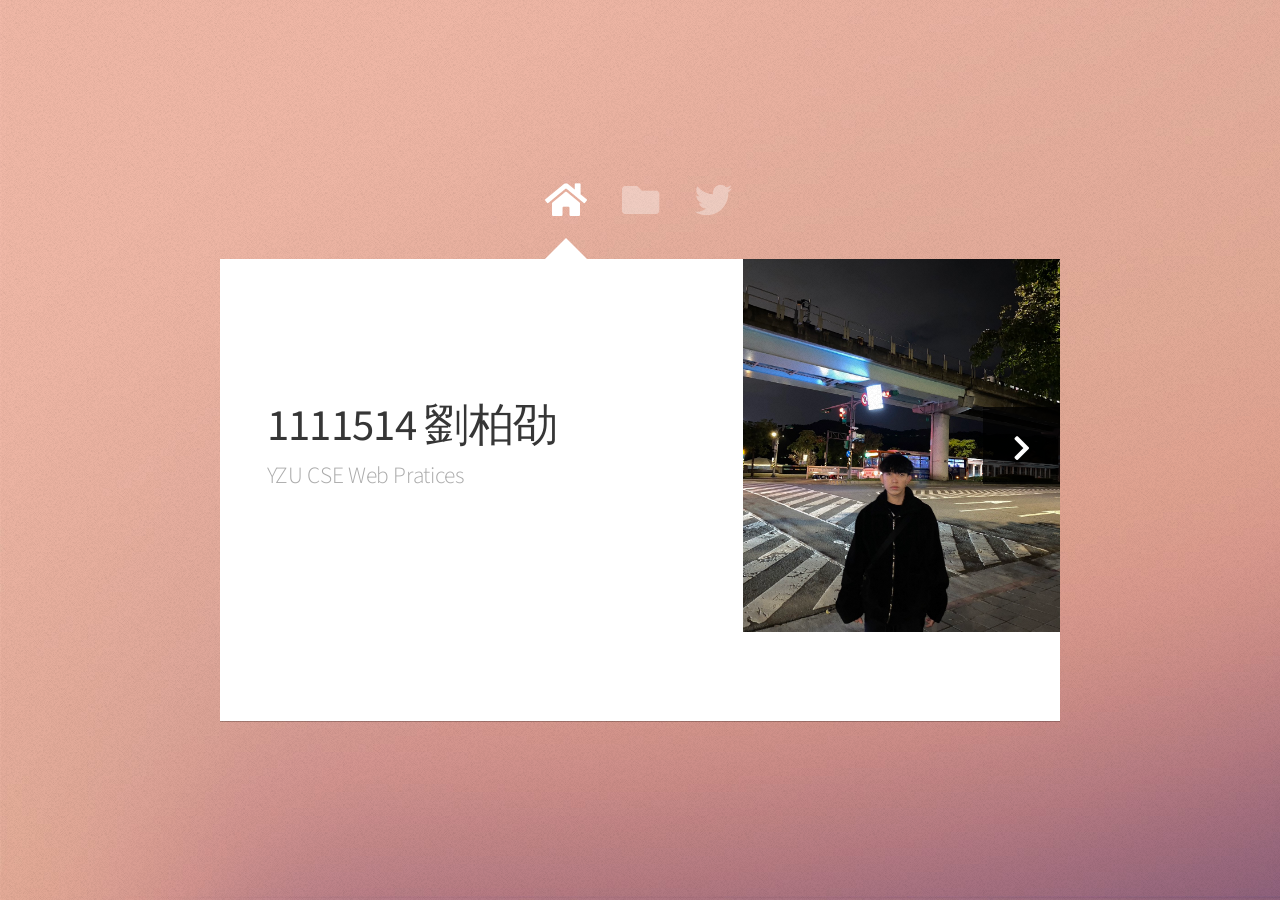
<file: index.html>
<!DOCTYPE HTML>
<html>
	<head>
		<title>Web Fundamentals Workshop</title>
		<meta charset="utf-8" />
		<meta name="viewport" content="width=device-width, initial-scale=1, user-scalable=no" />
		<link rel="stylesheet" href="assets/css/main.css" />
		<noscript><link rel="stylesheet" href="assets/css/noscript.css" /></noscript>
	</head>
	<body class="is-preload">

		<!-- Wrapper-->
			<div id="wrapper">

				<!-- Nav -->
					<nav id="nav">
						<a href="#" class="icon solid fa-home"><span>Home</span></a>
						<a href="#work" class="icon solid fa-folder"><span>Work</span></a>
						<a href="https://twitter.com/ajlkn" class="icon brands fa-twitter"><span>Twitter</span></a>
					</nav>

				<!-- Main -->
					<div id="main">

						<!-- Me -->
							<article id="home" class="panel intro">
								<header>
									<h1>1111514 劉柏劭</h1>
									<p>YZU CSE Web Pratices</p>
								</header>
								<a href="#work" class="jumplink pic">
									<span class="arrow icon solid fa-chevron-right"><span>See my work</span></span>
									<img src="images/me.jpg" alt="" />
								</a>
							</article>

						<!-- Work -->
							<article id="work" class="panel">
								<header>
									<h2>work</h2>
								</header>
								<p>
									作品集
								</p>
								<section>
									<div class="row">
										<div class="col-4 col-6-medium col-12-small">
											<a target="_blank" href="randomselector/index.html" class="image fit"><img src="images/pic01.png" alt=""></a>
										</div>
										<div class="col-4 col-6-medium col-12-small">
											<a target = "_blank" href="排課系統/index.html" class="image fit"><img src="images/pic02.png" alt=""></a>
										</div>
										<div class="col-4 col-6-medium col-12-small">
											<a target = "_blank" href="心理測驗/index.html" class="image fit"><img src="images/pic03.jpg" alt=""></a>
										</div>
										<div class="col-4 col-6-medium col-12-small">
											<a target = "_blank" href="Lab 4/index.html" class="image fit"><img src="images/pic04.jpg" alt=""></a>
										</div>
										<div class="col-4 col-6-medium col-12-small">
											<a target = "_blank" href="youtube/index.html" class="image fit"><img src="images/pic05.png" alt=""></a>
										</div>
										
									</div>
								</section>
							</article>

						
				<!-- Footer -->
					<div id="footer">
						<ul class="copyright">
							<li>&copy; Untitled.</li><li>Design: <a href="http://html5up.net">HTML5 UP</a></li>
						</ul>
					</div>

			</div>

		<!-- Scripts -->
			<script src="assets/js/jquery.min.js"></script>
			<script src="assets/js/browser.min.js"></script>
			<script src="assets/js/breakpoints.min.js"></script>
			<script src="assets/js/util.js"></script>
			<script src="assets/js/main.js"></script>

	</body>
</html>
</file>
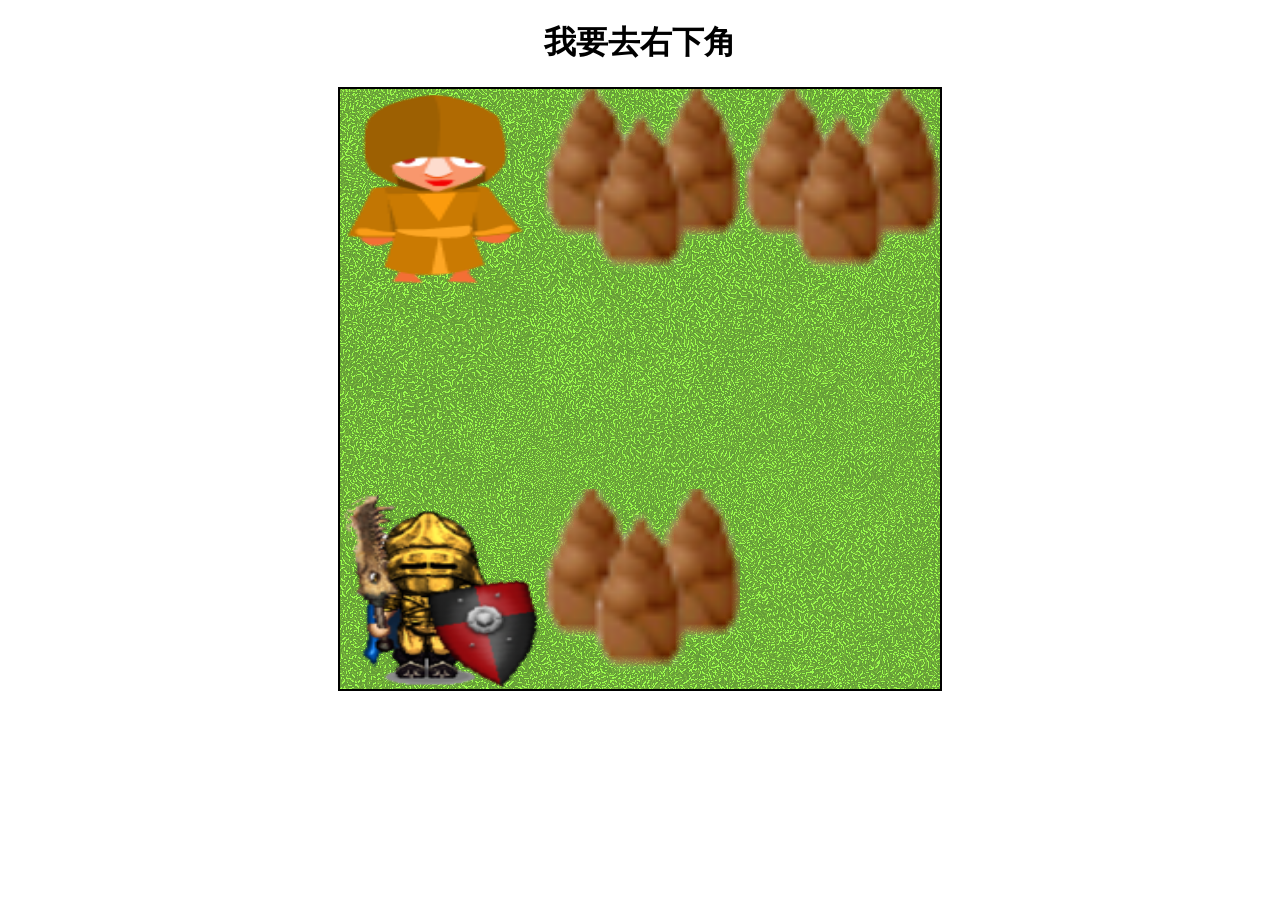
<file: Lab 4/index.html>
<!DOCTYPE html>
<html>
    <head>
        <meta charset="utf-8">
        <title>Simple RPG</title>
        <link rel="stylesheet"href="style.css">
    </head>
        <body>
            <h1>我要去右下角</h1>
            <div>
                <canvas id="myCanvas" width="600" height="600"></canvas>
                <p id="talkBox"></p>
            </div>
            <script src="https://code.jquery.com/jquery-3.6.0.min.js"></script>
            <script src="main.js"></script>
        </body>
    </html>
</file>
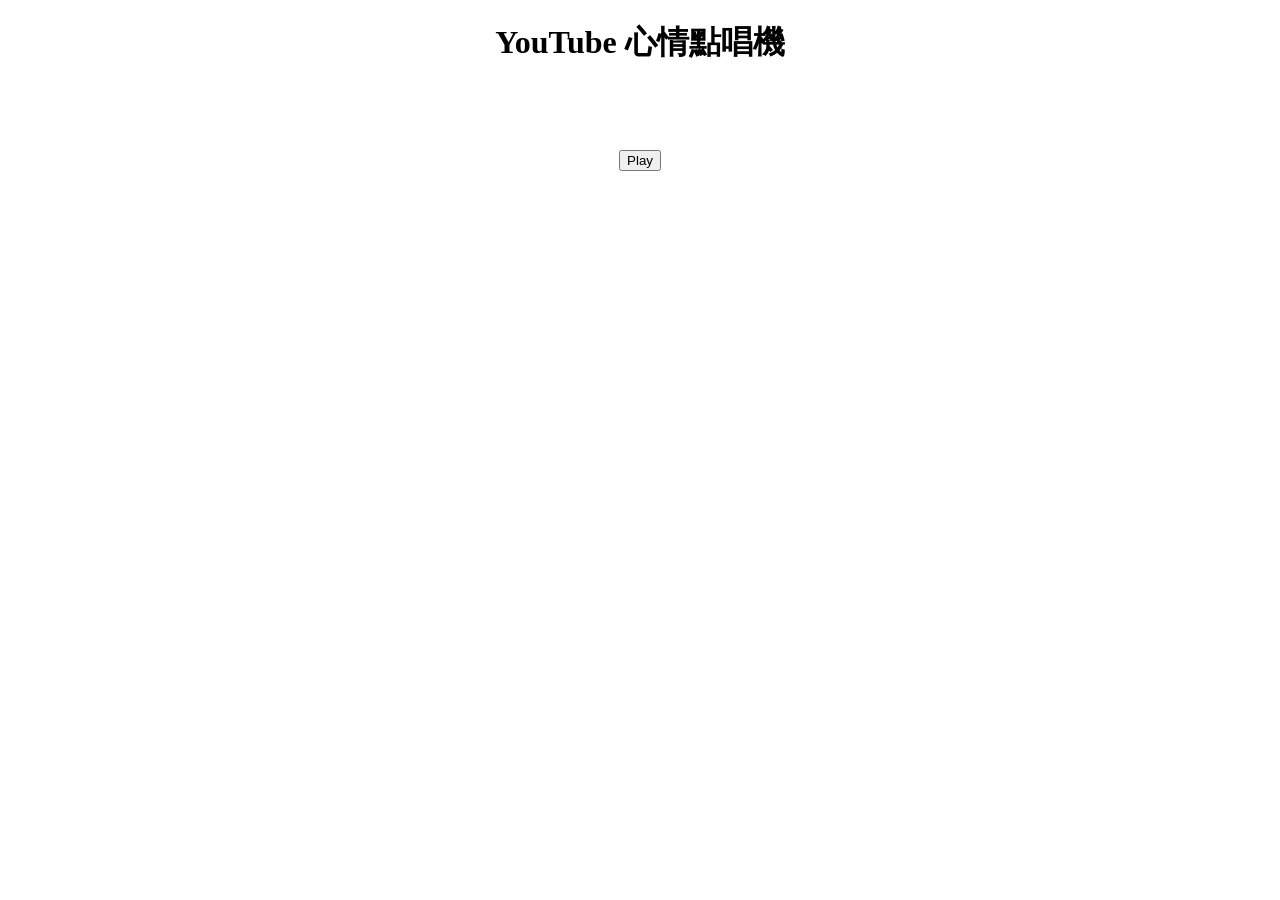
<file: youtube/index.html>
<!DOCTYPE html>
<html>
    <head>
        <meta charset="utf-8">
        <title></title>
        <link rel="stylesheet" href="style.css">
    </head>
    <body>
        <h1>YouTube 心情點唱機</h1>
        <h2></h2>
        <!--播放歌曲名稱放這裡-->
        <div id="player"></div><!--YouTubeVideoPlayer-->
        <br>
        <input id="playButton" type="button" value="Play">
        <script src="https://code.jquery.com/jquery-3.6.0.min.js"></script>
        <script src="https://www.youtube.com/iframe_api"></script>
        <script src="playList.js"></script>
        <script src="main.js"></script> 
    </body>
</html>
</file>
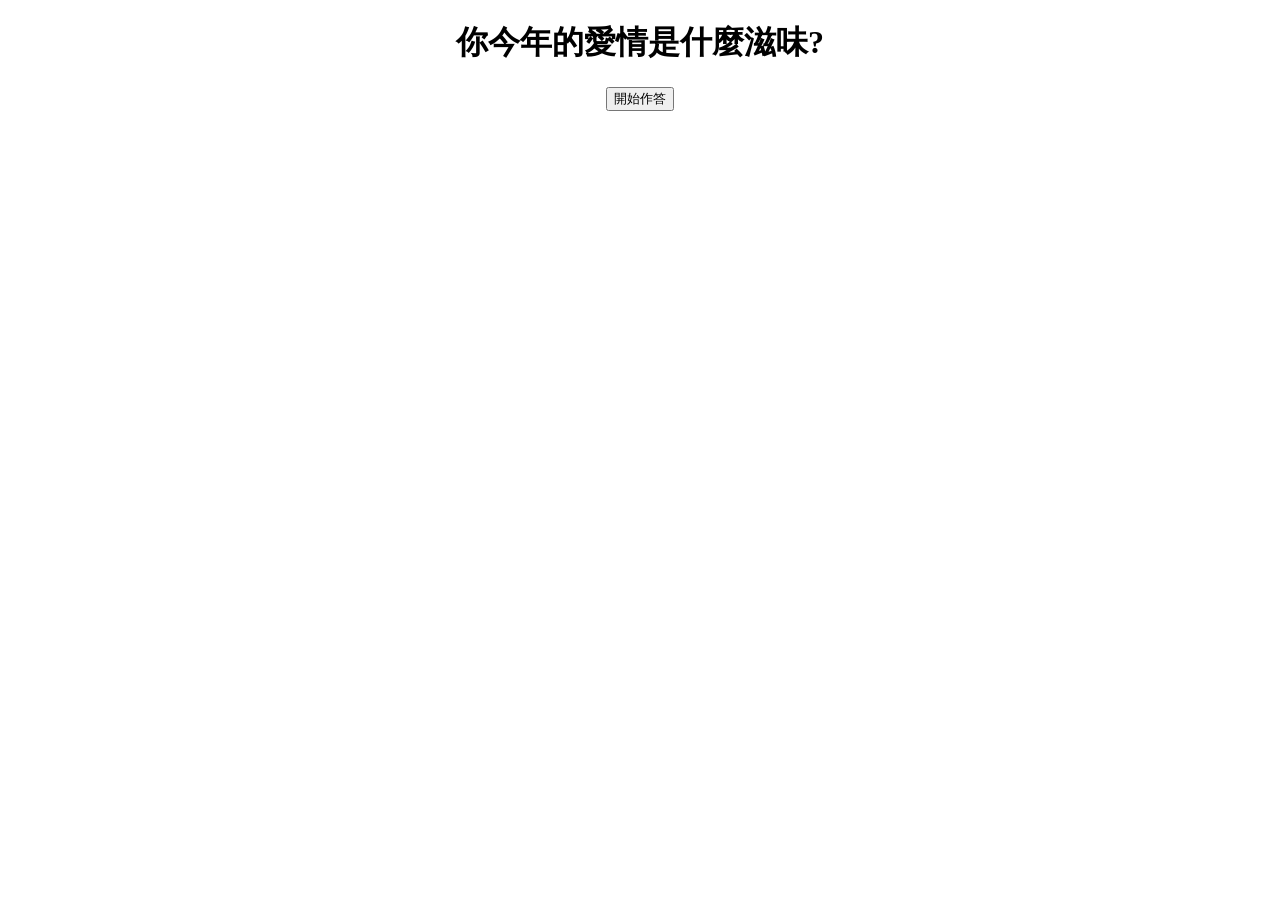
<file: 心理測驗/index.html>
<!DOCTYPE html>
<html>
    <head>
        <meta charset="utf-8"> 
        <title>Mind Quiz</title>
        <link rel="stylesheet" href="style.css">
    </head>
    <body>
        <h1>你今年的愛情是什麼滋味?</h1>
        <div>
            <h2 id="question"></h2>
            <div id="options"></div>
        </div>
        <input id="startButton" type="button" value="開始作答">
        <script src="https://code.jquery.com/jquery-3.6.0.min.js"></script>
        <script src="data.js"></script>
        <script src="main.js"></script>
    </body>
</html>
</file>
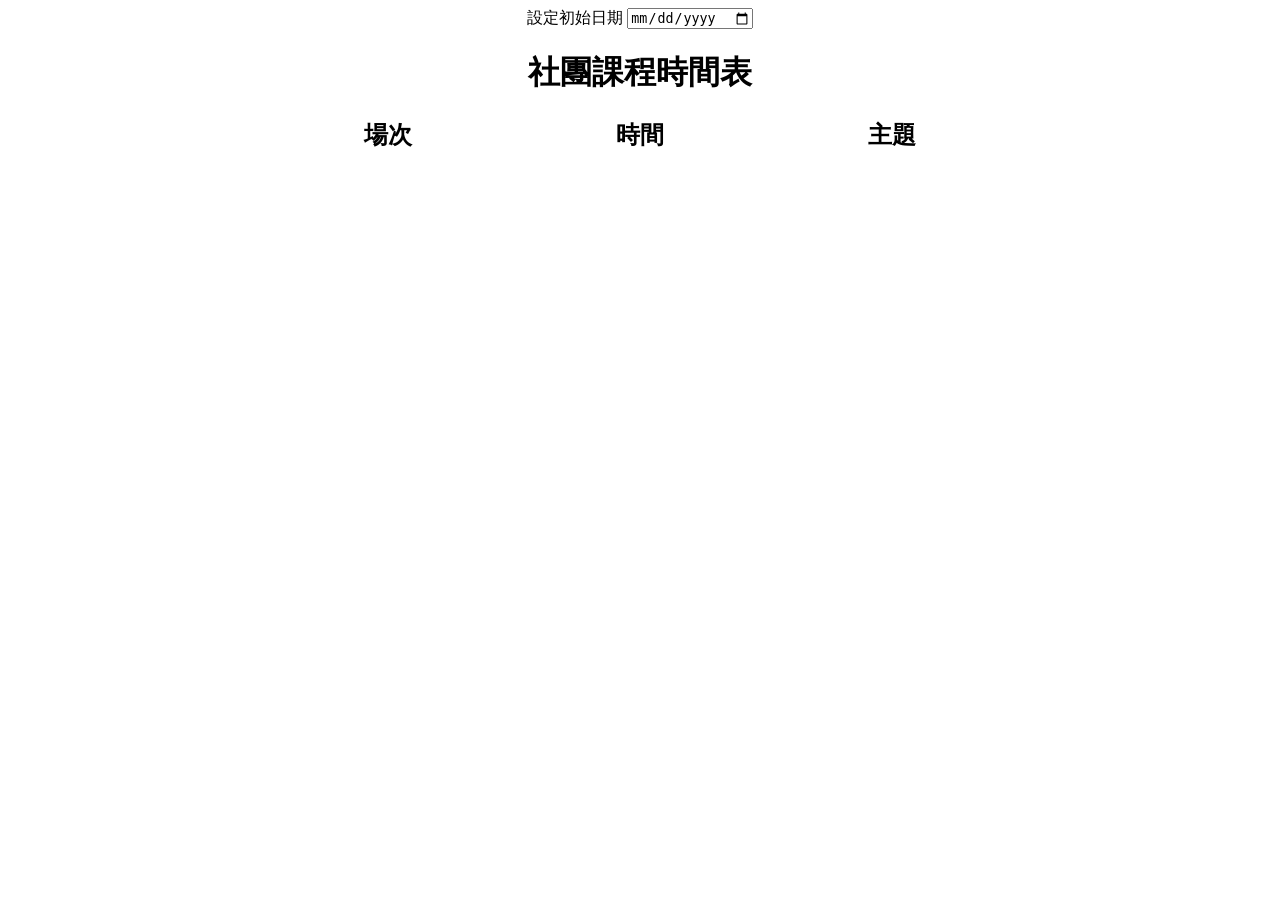
<file: 排課系統/index.html>
<!DOCTYPEhtml>
<html>
    <head>
        <meta charset = "utf-8">
        <title>Club Course</title>
        <link rel="stylesheet" href="style.css">
    </head>
        <div class="form_baseinfo_group">
                <label for="moviedate">設定初始日期
                <input type="date" class="form_baseinfo_control" id="movedate">
                </label> 
        </div>
        <body>
            <h1>社團課程時間表</h1>
            <table id="courseTable"></table>
            <script src="https://code.jquery.com/jquery-3.6.0.min.js"></script>
            <script src="topic.js"></script>
            <script src="main.js"></script>
        </body>
</html>
</file>
<file: assets/css/noscript.css>
/* Wrapper */

	#wrapper {
		opacity: 1 !important;
	}

/* Nav */

	#nav a {
		opacity: 1.0;
	}

		#nav a:before, #nav a:after {
			display: none;
		}

		#nav a span {
			top: 0;
			opacity: 1.0;
		}

			#nav a span:after {
				display: none;
			}

/* Main */

	#main {
		background: none;
		box-shadow: none;
	}

		#main > .panel {
			background: #ffffff;
			margin-bottom: 2em;
		}

			#main > .panel:last-child {
				margin-bottom: 0;
			}
</file>
<file: Lab 4/style.css>
body{
    text-align:center;
}

canvas{
    border: 2px solid black;
    background-image:url(images/grasses68.gif);
}

#talkBox{
    height:20px;
    color:brown;
    font-size:26px;
    font-weight:bold;
}
</file>
<file: youtube/style.css>
body{
    text-align:center;
}

h2{
    /*預留歌曲名稱顯示空間*/
    height: 32px;
    font-size: medium;
}
</file>
<file: 心理測驗/style.css>
body{
    text-align:center;
}
</file>
<file: 排課系統/style.css>
body{
    text-align: center;
}

table{
    width: 60%;
    margin: auto;
    font-size: 1.5em;
}

td{
    border-bottom: 1px solid blue;
}
</file>
<file: assets/css/main.css>
@import url("https://fonts.googleapis.com/css?family=Source+Sans+Pro:300,400,300italic,400italic");
@import url("fontawesome-all.min.css");

html, body, div, span, applet, object,
iframe, h1, h2, h3, h4, h5, h6, p, blockquote,
pre, a, abbr, acronym, address, big, cite,
code, del, dfn, em, img, ins, kbd, q, s, samp,
small, strike, strong, sub, sup, tt, var, b,
u, i, center, dl, dt, dd, ol, ul, li, fieldset,
form, label, legend, table, caption, tbody,
tfoot, thead, tr, th, td, article, aside,
canvas, details, embed, figure, figcaption,
footer, header, hgroup, menu, nav, output, ruby,
section, summary, time, mark, audio, video {
	margin: 0;
	padding: 0;
	border: 0;
	font-size: 100%;
	font: inherit;
	vertical-align: baseline;}

article, aside, details, figcaption, figure,
footer, header, hgroup, menu, nav, section {
	display: block;}

body {
	line-height: 1;
}

ol, ul {
	list-style: none;
}

blockquote, q {
	quotes: none;
}

	blockquote:before, blockquote:after, q:before, q:after {
		content: '';
		content: none;
	}

table {
	border-collapse: collapse;
	border-spacing: 0;
}

body {
	-webkit-text-size-adjust: none;
}

mark {
	background-color: transparent;
	color: inherit;
}

input::-moz-focus-inner {
	border: 0;
	padding: 0;
}

input, select, textarea {
	-moz-appearance: none;
	-webkit-appearance: none;
	-ms-appearance: none;
	appearance: none;
}

/* Row */

	.row {
		display: flex;
		flex-wrap: wrap;
		box-sizing: border-box;
		align-items: stretch;
	}

		.row > * {
			box-sizing: border-box;
		}

		.row.gtr-uniform > * > :last-child {
			margin-bottom: 0;
		}

		.row.aln-left {
			justify-content: flex-start;
		}

		.row.aln-center {
			justify-content: center;
		}

		.row.aln-right {
			justify-content: flex-end;
		}

		.row.aln-top {
			align-items: flex-start;
		}

		.row.aln-middle {
			align-items: center;
		}

		.row.aln-bottom {
			align-items: flex-end;
		}

		.row > .imp {
			order: -1;
		}

		.row > .col-1 {
			width: 8.33333%;
		}

		.row > .off-1 {
			margin-left: 8.33333%;
		}

		.row > .col-2 {
			width: 16.66667%;
		}

		.row > .off-2 {
			margin-left: 16.66667%;
		}

		.row > .col-3 {
			width: 25%;
		}

		.row > .off-3 {
			margin-left: 25%;
		}

		.row > .col-4 {
			width: 33.33333%;
		}

		.row > .off-4 {
			margin-left: 33.33333%;
		}

		.row > .col-5 {
			width: 41.66667%;
		}

		.row > .off-5 {
			margin-left: 41.66667%;
		}

		.row > .col-6 {
			width: 50%;
		}

		.row > .off-6 {
			margin-left: 50%;
		}

		.row > .col-7 {
			width: 58.33333%;
		}

		.row > .off-7 {
			margin-left: 58.33333%;
		}

		.row > .col-8 {
			width: 66.66667%;
		}

		.row > .off-8 {
			margin-left: 66.66667%;
		}

		.row > .col-9 {
			width: 75%;
		}

		.row > .off-9 {
			margin-left: 75%;
		}

		.row > .col-10 {
			width: 83.33333%;
		}

		.row > .off-10 {
			margin-left: 83.33333%;
		}

		.row > .col-11 {
			width: 91.66667%;
		}

		.row > .off-11 {
			margin-left: 91.66667%;
		}

		.row > .col-12 {
			width: 100%;
		}

		.row > .off-12 {
			margin-left: 100%;
		}

		.row.gtr-0 {
			margin-top: 0em;
			margin-left: 0em;
		}

			.row.gtr-0 > * {
				padding: 0em 0 0 0em;
			}

			.row.gtr-0.gtr-uniform {
				margin-top: 0em;
			}

				.row.gtr-0.gtr-uniform > * {
					padding-top: 0em;
				}

		.row.gtr-25 {
			margin-top: -0.3125em;
			margin-left: -0.3125em;
		}

			.row.gtr-25 > * {
				padding: 0.3125em 0 0 0.3125em;
			}

			.row.gtr-25.gtr-uniform {
				margin-top: -0.3125em;
			}

				.row.gtr-25.gtr-uniform > * {
					padding-top: 0.3125em;
				}

		.row.gtr-50 {
			margin-top: -0.625em;
			margin-left: -0.625em;
		}

			.row.gtr-50 > * {
				padding: 0.625em 0 0 0.625em;
			}

			.row.gtr-50.gtr-uniform {
				margin-top: -0.625em;
			}

				.row.gtr-50.gtr-uniform > * {
					padding-top: 0.625em;
				}

		.row {
			margin-top: -1.25em;
			margin-left: -1.25em;
		}

			.row > * {
				padding: 1.25em 0 0 1.25em;
			}

			.row.gtr-uniform {
				margin-top: -1.25em;
			}

				.row.gtr-uniform > * {
					padding-top: 1.25em;
				}

		.row.gtr-150 {
			margin-top: -1.875em;
			margin-left: -1.875em;
		}

			.row.gtr-150 > * {
				padding: 1.875em 0 0 1.875em;
			}

			.row.gtr-150.gtr-uniform {
				margin-top: -1.875em;
			}

				.row.gtr-150.gtr-uniform > * {
					padding-top: 1.875em;
				}

		.row.gtr-200 {
			margin-top: -2.5em;
			margin-left: -2.5em;
		}

			.row.gtr-200 > * {
				padding: 2.5em 0 0 2.5em;
			}

			.row.gtr-200.gtr-uniform {
				margin-top: -2.5em;
			}

				.row.gtr-200.gtr-uniform > * {
					padding-top: 2.5em;
				}

		@media screen and (max-width: 1680px) {

			.row {
				display: flex;
				flex-wrap: wrap;
				box-sizing: border-box;
				align-items: stretch;
			}

				.row > * {
					box-sizing: border-box;
				}

				.row.gtr-uniform > * > :last-child {
					margin-bottom: 0;
				}

				.row.aln-left {
					justify-content: flex-start;
				}

				.row.aln-center {
					justify-content: center;
				}

				.row.aln-right {
					justify-content: flex-end;
				}

				.row.aln-top {
					align-items: flex-start;
				}

				.row.aln-middle {
					align-items: center;
				}

				.row.aln-bottom {
					align-items: flex-end;
				}

				.row > .imp-xlarge {
					order: -1;
				}

				.row > .col-1-xlarge {
					width: 8.33333%;
				}

				.row > .off-1-xlarge {
					margin-left: 8.33333%;
				}

				.row > .col-2-xlarge {
					width: 16.66667%;
				}

				.row > .off-2-xlarge {
					margin-left: 16.66667%;
				}

				.row > .col-3-xlarge {
					width: 25%;
				}

				.row > .off-3-xlarge {
					margin-left: 25%;
				}

				.row > .col-4-xlarge {
					width: 33.33333%;
				}

				.row > .off-4-xlarge {
					margin-left: 33.33333%;
				}

				.row > .col-5-xlarge {
					width: 41.66667%;
				}

				.row > .off-5-xlarge {
					margin-left: 41.66667%;
				}

				.row > .col-6-xlarge {
					width: 50%;
				}

				.row > .off-6-xlarge {
					margin-left: 50%;
				}

				.row > .col-7-xlarge {
					width: 58.33333%;
				}

				.row > .off-7-xlarge {
					margin-left: 58.33333%;
				}

				.row > .col-8-xlarge {
					width: 66.66667%;
				}

				.row > .off-8-xlarge {
					margin-left: 66.66667%;
				}

				.row > .col-9-xlarge {
					width: 75%;
				}

				.row > .off-9-xlarge {
					margin-left: 75%;
				}

				.row > .col-10-xlarge {
					width: 83.33333%;
				}

				.row > .off-10-xlarge {
					margin-left: 83.33333%;
				}

				.row > .col-11-xlarge {
					width: 91.66667%;
				}

				.row > .off-11-xlarge {
					margin-left: 91.66667%;
				}

				.row > .col-12-xlarge {
					width: 100%;
				}

				.row > .off-12-xlarge {
					margin-left: 100%;
				}

				.row.gtr-0 {
					margin-top: 0em;
					margin-left: 0em;
				}

					.row.gtr-0 > * {
						padding: 0em 0 0 0em;
					}

					.row.gtr-0.gtr-uniform {
						margin-top: 0em;
					}

						.row.gtr-0.gtr-uniform > * {
							padding-top: 0em;
						}

				.row.gtr-25 {
					margin-top: -0.3125em;
					margin-left: -0.3125em;
				}

					.row.gtr-25 > * {
						padding: 0.3125em 0 0 0.3125em;
					}

					.row.gtr-25.gtr-uniform {
						margin-top: -0.3125em;
					}

						.row.gtr-25.gtr-uniform > * {
							padding-top: 0.3125em;
						}

				.row.gtr-50 {
					margin-top: -0.625em;
					margin-left: -0.625em;
				}

					.row.gtr-50 > * {
						padding: 0.625em 0 0 0.625em;
					}

					.row.gtr-50.gtr-uniform {
						margin-top: -0.625em;
					}

						.row.gtr-50.gtr-uniform > * {
							padding-top: 0.625em;
						}

				.row {
					margin-top: -1.25em;
					margin-left: -1.25em;
				}

					.row > * {
						padding: 1.25em 0 0 1.25em;
					}

					.row.gtr-uniform {
						margin-top: -1.25em;
					}

						.row.gtr-uniform > * {
							padding-top: 1.25em;
						}

				.row.gtr-150 {
					margin-top: -1.875em;
					margin-left: -1.875em;
				}

					.row.gtr-150 > * {
						padding: 1.875em 0 0 1.875em;
					}

					.row.gtr-150.gtr-uniform {
						margin-top: -1.875em;
					}

						.row.gtr-150.gtr-uniform > * {
							padding-top: 1.875em;
						}

				.row.gtr-200 {
					margin-top: -2.5em;
					margin-left: -2.5em;
				}

					.row.gtr-200 > * {
						padding: 2.5em 0 0 2.5em;
					}

					.row.gtr-200.gtr-uniform {
						margin-top: -2.5em;
					}

						.row.gtr-200.gtr-uniform > * {
							padding-top: 2.5em;
						}

		}

		@media screen and (max-width: 1280px) {

			.row {
				display: flex;
				flex-wrap: wrap;
				box-sizing: border-box;
				align-items: stretch;
			}

				.row > * {
					box-sizing: border-box;
				}

				.row.gtr-uniform > * > :last-child {
					margin-bottom: 0;
				}

				.row.aln-left {
					justify-content: flex-start;
				}

				.row.aln-center {
					justify-content: center;
				}

				.row.aln-right {
					justify-content: flex-end;
				}

				.row.aln-top {
					align-items: flex-start;
				}

				.row.aln-middle {
					align-items: center;
				}

				.row.aln-bottom {
					align-items: flex-end;
				}

				.row > .imp-large {
					order: -1;
				}

				.row > .col-1-large {
					width: 8.33333%;
				}

				.row > .off-1-large {
					margin-left: 8.33333%;
				}

				.row > .col-2-large {
					width: 16.66667%;
				}

				.row > .off-2-large {
					margin-left: 16.66667%;
				}

				.row > .col-3-large {
					width: 25%;
				}

				.row > .off-3-large {
					margin-left: 25%;
				}

				.row > .col-4-large {
					width: 33.33333%;
				}

				.row > .off-4-large {
					margin-left: 33.33333%;
				}

				.row > .col-5-large {
					width: 41.66667%;
				}

				.row > .off-5-large {
					margin-left: 41.66667%;
				}

				.row > .col-6-large {
					width: 50%;
				}

				.row > .off-6-large {
					margin-left: 50%;
				}

				.row > .col-7-large {
					width: 58.33333%;
				}

				.row > .off-7-large {
					margin-left: 58.33333%;
				}

				.row > .col-8-large {
					width: 66.66667%;
				}

				.row > .off-8-large {
					margin-left: 66.66667%;
				}

				.row > .col-9-large {
					width: 75%;
				}

				.row > .off-9-large {
					margin-left: 75%;
				}

				.row > .col-10-large {
					width: 83.33333%;
				}

				.row > .off-10-large {
					margin-left: 83.33333%;
				}

				.row > .col-11-large {
					width: 91.66667%;
				}

				.row > .off-11-large {
					margin-left: 91.66667%;
				}

				.row > .col-12-large {
					width: 100%;
				}

				.row > .off-12-large {
					margin-left: 100%;
				}

				.row.gtr-0 {
					margin-top: 0em;
					margin-left: 0em;
				}

					.row.gtr-0 > * {
						padding: 0em 0 0 0em;
					}

					.row.gtr-0.gtr-uniform {
						margin-top: 0em;
					}

						.row.gtr-0.gtr-uniform > * {
							padding-top: 0em;
						}

				.row.gtr-25 {
					margin-top: -0.3125em;
					margin-left: -0.3125em;
				}

					.row.gtr-25 > * {
						padding: 0.3125em 0 0 0.3125em;
					}

					.row.gtr-25.gtr-uniform {
						margin-top: -0.3125em;
					}

						.row.gtr-25.gtr-uniform > * {
							padding-top: 0.3125em;
						}

				.row.gtr-50 {
					margin-top: -0.625em;
					margin-left: -0.625em;
				}

					.row.gtr-50 > * {
						padding: 0.625em 0 0 0.625em;
					}

					.row.gtr-50.gtr-uniform {
						margin-top: -0.625em;
					}

						.row.gtr-50.gtr-uniform > * {
							padding-top: 0.625em;
						}

				.row {
					margin-top: -1.25em;
					margin-left: -1.25em;
				}

					.row > * {
						padding: 1.25em 0 0 1.25em;
					}

					.row.gtr-uniform {
						margin-top: -1.25em;
					}

						.row.gtr-uniform > * {
							padding-top: 1.25em;
						}

				.row.gtr-150 {
					margin-top: -1.875em;
					margin-left: -1.875em;
				}

					.row.gtr-150 > * {
						padding: 1.875em 0 0 1.875em;
					}

					.row.gtr-150.gtr-uniform {
						margin-top: -1.875em;
					}

						.row.gtr-150.gtr-uniform > * {
							padding-top: 1.875em;
						}

				.row.gtr-200 {
					margin-top: -2.5em;
					margin-left: -2.5em;
				}

					.row.gtr-200 > * {
						padding: 2.5em 0 0 2.5em;
					}

					.row.gtr-200.gtr-uniform {
						margin-top: -2.5em;
					}

						.row.gtr-200.gtr-uniform > * {
							padding-top: 2.5em;
						}

		}

		@media screen and (max-width: 980px) {

			.row {
				display: flex;
				flex-wrap: wrap;
				box-sizing: border-box;
				align-items: stretch;
			}

				.row > * {
					box-sizing: border-box;
				}

				.row.gtr-uniform > * > :last-child {
					margin-bottom: 0;
				}

				.row.aln-left {
					justify-content: flex-start;
				}

				.row.aln-center {
					justify-content: center;
				}

				.row.aln-right {
					justify-content: flex-end;
				}

				.row.aln-top {
					align-items: flex-start;
				}

				.row.aln-middle {
					align-items: center;
				}

				.row.aln-bottom {
					align-items: flex-end;
				}

				.row > .imp-medium {
					order: -1;
				}

				.row > .col-1-medium {
					width: 8.33333%;
				}

				.row > .off-1-medium {
					margin-left: 8.33333%;
				}

				.row > .col-2-medium {
					width: 16.66667%;
				}

				.row > .off-2-medium {
					margin-left: 16.66667%;
				}

				.row > .col-3-medium {
					width: 25%;
				}

				.row > .off-3-medium {
					margin-left: 25%;
				}

				.row > .col-4-medium {
					width: 33.33333%;
				}

				.row > .off-4-medium {
					margin-left: 33.33333%;
				}

				.row > .col-5-medium {
					width: 41.66667%;
				}

				.row > .off-5-medium {
					margin-left: 41.66667%;
				}

				.row > .col-6-medium {
					width: 50%;
				}

				.row > .off-6-medium {
					margin-left: 50%;
				}

				.row > .col-7-medium {
					width: 58.33333%;
				}

				.row > .off-7-medium {
					margin-left: 58.33333%;
				}

				.row > .col-8-medium {
					width: 66.66667%;
				}

				.row > .off-8-medium {
					margin-left: 66.66667%;
				}

				.row > .col-9-medium {
					width: 75%;
				}

				.row > .off-9-medium {
					margin-left: 75%;
				}

				.row > .col-10-medium {
					width: 83.33333%;
				}

				.row > .off-10-medium {
					margin-left: 83.33333%;
				}

				.row > .col-11-medium {
					width: 91.66667%;
				}

				.row > .off-11-medium {
					margin-left: 91.66667%;
				}

				.row > .col-12-medium {
					width: 100%;
				}

				.row > .off-12-medium {
					margin-left: 100%;
				}

				.row.gtr-0 {
					margin-top: 0em;
					margin-left: 0em;
				}

					.row.gtr-0 > * {
						padding: 0em 0 0 0em;
					}

					.row.gtr-0.gtr-uniform {
						margin-top: 0em;
					}

						.row.gtr-0.gtr-uniform > * {
							padding-top: 0em;
						}

				.row.gtr-25 {
					margin-top: -0.3125em;
					margin-left: -0.3125em;
				}

					.row.gtr-25 > * {
						padding: 0.3125em 0 0 0.3125em;
					}

					.row.gtr-25.gtr-uniform {
						margin-top: -0.3125em;
					}

						.row.gtr-25.gtr-uniform > * {
							padding-top: 0.3125em;
						}

				.row.gtr-50 {
					margin-top: -0.625em;
					margin-left: -0.625em;
				}

					.row.gtr-50 > * {
						padding: 0.625em 0 0 0.625em;
					}

					.row.gtr-50.gtr-uniform {
						margin-top: -0.625em;
					}

						.row.gtr-50.gtr-uniform > * {
							padding-top: 0.625em;
						}

				.row {
					margin-top: -1.25em;
					margin-left: -1.25em;
				}

					.row > * {
						padding: 1.25em 0 0 1.25em;
					}

					.row.gtr-uniform {
						margin-top: -1.25em;
					}

						.row.gtr-uniform > * {
							padding-top: 1.25em;
						}

				.row.gtr-150 {
					margin-top: -1.875em;
					margin-left: -1.875em;
				}

					.row.gtr-150 > * {
						padding: 1.875em 0 0 1.875em;
					}

					.row.gtr-150.gtr-uniform {
						margin-top: -1.875em;
					}

						.row.gtr-150.gtr-uniform > * {
							padding-top: 1.875em;
						}

				.row.gtr-200 {
					margin-top: -2.5em;
					margin-left: -2.5em;
				}

					.row.gtr-200 > * {
						padding: 2.5em 0 0 2.5em;
					}

					.row.gtr-200.gtr-uniform {
						margin-top: -2.5em;
					}

						.row.gtr-200.gtr-uniform > * {
							padding-top: 2.5em;
						}

		}

		@media screen and (max-width: 736px) {

			.row {
				display: flex;
				flex-wrap: wrap;
				box-sizing: border-box;
				align-items: stretch;
			}

				.row > * {
					box-sizing: border-box;
				}

				.row.gtr-uniform > * > :last-child {
					margin-bottom: 0;
				}

				.row.aln-left {
					justify-content: flex-start;
				}

				.row.aln-center {
					justify-content: center;
				}

				.row.aln-right {
					justify-content: flex-end;
				}

				.row.aln-top {
					align-items: flex-start;
				}

				.row.aln-middle {
					align-items: center;
				}

				.row.aln-bottom {
					align-items: flex-end;
				}

				.row > .imp-small {
					order: -1;
				}

				.row > .col-1-small {
					width: 8.33333%;
				}

				.row > .off-1-small {
					margin-left: 8.33333%;
				}

				.row > .col-2-small {
					width: 16.66667%;
				}

				.row > .off-2-small {
					margin-left: 16.66667%;
				}

				.row > .col-3-small {
					width: 25%;
				}

				.row > .off-3-small {
					margin-left: 25%;
				}

				.row > .col-4-small {
					width: 33.33333%;
				}

				.row > .off-4-small {
					margin-left: 33.33333%;
				}

				.row > .col-5-small {
					width: 41.66667%;
				}

				.row > .off-5-small {
					margin-left: 41.66667%;
				}

				.row > .col-6-small {
					width: 50%;
				}

				.row > .off-6-small {
					margin-left: 50%;
				}

				.row > .col-7-small {
					width: 58.33333%;
				}

				.row > .off-7-small {
					margin-left: 58.33333%;
				}

				.row > .col-8-small {
					width: 66.66667%;
				}

				.row > .off-8-small {
					margin-left: 66.66667%;
				}

				.row > .col-9-small {
					width: 75%;
				}

				.row > .off-9-small {
					margin-left: 75%;
				}

				.row > .col-10-small {
					width: 83.33333%;
				}

				.row > .off-10-small {
					margin-left: 83.33333%;
				}

				.row > .col-11-small {
					width: 91.66667%;
				}

				.row > .off-11-small {
					margin-left: 91.66667%;
				}

				.row > .col-12-small {
					width: 100%;
				}

				.row > .off-12-small {
					margin-left: 100%;
				}

				.row.gtr-0 {
					margin-top: 0em;
					margin-left: 0em;
				}

					.row.gtr-0 > * {
						padding: 0em 0 0 0em;
					}

					.row.gtr-0.gtr-uniform {
						margin-top: 0em;
					}

						.row.gtr-0.gtr-uniform > * {
							padding-top: 0em;
						}

				.row.gtr-25 {
					margin-top: -0.3125em;
					margin-left: -0.3125em;
				}

					.row.gtr-25 > * {
						padding: 0.3125em 0 0 0.3125em;
					}

					.row.gtr-25.gtr-uniform {
						margin-top: -0.3125em;
					}

						.row.gtr-25.gtr-uniform > * {
							padding-top: 0.3125em;
						}

				.row.gtr-50 {
					margin-top: -0.625em;
					margin-left: -0.625em;
				}

					.row.gtr-50 > * {
						padding: 0.625em 0 0 0.625em;
					}

					.row.gtr-50.gtr-uniform {
						margin-top: -0.625em;
					}

						.row.gtr-50.gtr-uniform > * {
							padding-top: 0.625em;
						}

				.row {
					margin-top: -1.25em;
					margin-left: -1.25em;
				}

					.row > * {
						padding: 1.25em 0 0 1.25em;
					}

					.row.gtr-uniform {
						margin-top: -1.25em;
					}

						.row.gtr-uniform > * {
							padding-top: 1.25em;
						}

				.row.gtr-150 {
					margin-top: -1.875em;
					margin-left: -1.875em;
				}

					.row.gtr-150 > * {
						padding: 1.875em 0 0 1.875em;
					}

					.row.gtr-150.gtr-uniform {
						margin-top: -1.875em;
					}

						.row.gtr-150.gtr-uniform > * {
							padding-top: 1.875em;
						}

				.row.gtr-200 {
					margin-top: -2.5em;
					margin-left: -2.5em;
				}

					.row.gtr-200 > * {
						padding: 2.5em 0 0 2.5em;
					}

					.row.gtr-200.gtr-uniform {
						margin-top: -2.5em;
					}

						.row.gtr-200.gtr-uniform > * {
							padding-top: 2.5em;
						}

		}

/* Basic */

	html {
		box-sizing: border-box;
	}

	*, *:before, *:after {
		box-sizing: inherit;
	}

	body {
		background-image: url("images/overlay.png"), url("images/bg.jpg");
		background-repeat: repeat, no-repeat;
		background-size: auto, 100% 100%;
		background-attachment: fixed;
		overflow-y: scroll;
	}

		body.is-preload *, body.is-preload *:before, body.is-preload *:after {
			-moz-animation: none !important;
			-webkit-animation: none !important;
			-ms-animation: none !important;
			animation: none !important;
			-moz-transition: none !important;
			-webkit-transition: none !important;
			-ms-transition: none !important;
			transition: none !important;
		}

	body, input, textarea, select {
		font-family: 'Source Sans Pro', sans-serif;
		font-weight: 300;
		color: #777777;
		font-size: 20pt;
		line-height: 1.75em;
	}

		@media screen and (max-width: 1680px) {

			body, input, textarea, select {
				font-size: 15pt;
			}

		}

		@media screen and (max-width: 1280px) {

			body, input, textarea, select {
				font-size: 14pt;
			}

		}

		@media screen and (max-width: 736px) {

			body, input, textarea, select {
				font-size: 12pt;
			}

		}

		@media screen and (max-width: 360px) {

			body, input, textarea, select {
				font-size: 11pt;
			}

		}

	strong, b, h1, h2, h3, h4, h5, h6 {
		font-weight: 400;
		color: #363636;
	}

	h1 {
		font-size: 2.4em;
		letter-spacing: -0.015em;
	}

	h2 {
		font-size: 1.8em;
		letter-spacing: -0.015em;
	}

	h3, h4, h5, h6 {
		font-size: 1.25em;
		letter-spacing: -0.015em;
	}

	@media screen and (max-width: 736px) {

		h1 {
			font-size: 1.75em;
		}

		h2 {
			font-size: 1.375em;
		}

		h3, h4, h5, h6 {
			font-size: 1em;
		}

	}

	blockquote {
		border-left: solid 0.5em #ddd;
		padding: 1em 0 1em 2em;
		font-style: italic;
	}

	em, i {
		font-style: italic;
	}

	hr {
		border: 0;
		border-top: solid 1px #ddd;
		padding: 1.5em 0 0 0;
		margin: 1.75em 0 0 0;
	}

	sub {
		position: relative;
		top: 0.5em;
		font-size: 0.8em;
	}

	sup {
		position: relative;
		top: -0.5em;
		font-size: 0.8em;
	}

	br.clear {
		clear: both;
	}

	p, ul, ol, dl, table, blockquote, form {
		margin-bottom: 2em;
	}

/* Table */

	table {
		width: 100%;
	}

		table.default tbody tr {
			border-bottom: solid 1px #f4f4f4;
		}

		table.default td {
			padding: 0.5em 1em 0.5em 1em;
		}

		table.default th {
			text-align: left;
			font-weight: 400;
			padding: 0.5em 1em 0.5em 1em;
		}

		table.default thead {
			border-bottom: solid 2px #f4f4f4;
		}

/* Form */

	form label {
		display: block;
		font-weight: 400;
		color: #363636;
		margin: 0 0 1em 0;
	}

	form input[type="text"],
	form input[type="email"],
	form input[type="password"],
	form select,
	form textarea {
		-webkit-appearance: none;
		border: 0;
		background: #f4f4f4;
		padding: 0.75em;
		width: 100%;
		-moz-transition: background-color .25s ease-in-out;
		-webkit-transition: background-color .25s ease-in-out;
		-ms-transition: background-color .25s ease-in-out;
		transition: background-color .25s ease-in-out;
	}

		form input[type="text"]:focus,
		form input[type="email"]:focus,
		form input[type="password"]:focus,
		form select:focus,
		form textarea:focus {
			background: #f8f8f8;
		}

	form input[type="text"],
	form input[type="email"],
	form input[type="password"],
	form select {
		line-height: 1.35em;
	}

	form ::-webkit-input-placeholder {
		color: #999;
	}

	form :-moz-placeholder {
		color: #999;
	}

	form ::-moz-placeholder {
		color: #999;
	}

	form :-ms-input-placeholder {
		color: #999;
	}

/* Section/Article */

	section, article {
		margin-bottom: 3em;
	}

		section > :last-child, section:last-child, article > :last-child, article:last-child {
			margin-bottom: 0;
		}

	header {
		margin: 0 0 1.5em 0;
	}

		header > p {
			margin: 0.5em 0 0 0;
			color: #aaa;
		}

		@media screen and (max-width: 736px) {

			header {
				margin: 0 0 1em 0;
			}

		}

/* Image */

	.image {
		display: inline-block;
	}

		.image img {
			display: block;
			width: 100%;
		}

		.image.fit {
			display: block;
			width: 100%;
		}

		.image.featured {
			display: block;
			width: 100%;
			margin: 0 0 2em 0;
		}

		.image.left {
			float: left;
			margin: 0 2em 2em 0;
		}

		.image.centered {
			display: block;
			margin: 0 0 2em 0;
		}

			.image.centered img {
				margin: 0 auto;
				width: auto;
			}

/* Button */

	input[type="button"],
	input[type="submit"],
	input[type="reset"],
	button,
	.button {
		-moz-transition: background-color .25s ease-in-out;
		-webkit-transition: background-color .25s ease-in-out;
		-ms-transition: background-color .25s ease-in-out;
		transition: background-color .25s ease-in-out;
		-webkit-appearance: none;
		display: inline-block;
		background-color: #222222;
		color: #ffffff;
		border: 0;
		cursor: pointer;
		outline: 0;
		padding: 0.7em 1.5em 0.7em 1.5em;
	}

		input[type="button"]:hover,
		input[type="submit"]:hover,
		input[type="reset"]:hover,
		button:hover,
		.button:hover {
			background-color: #333333;
		}

		input[type="button"]:active,
		input[type="submit"]:active,
		input[type="reset"]:active,
		button:active,
		.button:active {
			background-color: #444444;
		}

		input[type="button"].alt,
		input[type="submit"].alt,
		input[type="reset"].alt,
		button.alt,
		.button.alt {
			background-color: #777777;
		}

			input[type="button"].alt:hover,
			input[type="submit"].alt:hover,
			input[type="reset"].alt:hover,
			button.alt:hover,
			.button.alt:hover {
				background-color: #888888;
			}

			input[type="button"].alt:active,
			input[type="submit"].alt:active,
			input[type="reset"].alt:active,
			button.alt:active,
			.button.alt:active {
				background-color: #999999;
			}

		input[type="button"].small,
		input[type="submit"].small,
		input[type="reset"].small,
		button.small,
		.button.small {
			font-size: 0.75em;
		}

		input[type="button"].large,
		input[type="submit"].large,
		input[type="reset"].large,
		button.large,
		.button.large {
			font-size: 1.25em;
			padding: 0.5em 1.25em 0.5em 1.25em;
		}

		input[type="button"].xlarge,
		input[type="submit"].xlarge,
		input[type="reset"].xlarge,
		button.xlarge,
		.button.xlarge {
			font-size: 1.5em;
			padding: 0.5em 1.25em 0.5em 1.25em;
		}

		@media screen and (max-width: 736px) {

			input[type="button"],
			input[type="submit"],
			input[type="reset"],
			button,
			.button {
				width: 100%;
			}

		}

/* List */

	ul {
		list-style: disc;
		padding-left: 1em;
	}

		ul li {
			padding-left: 0.5em;
		}

	ol {
		list-style: decimal;
		padding-left: 1.25em;
	}

		ol li {
			padding-left: 0.25em;
		}

/* Actions */

	ul.actions {
		list-style: none;
		padding-left: 0;
	}

		ul.actions li {
			display: inline-block;
			padding-left: 0;
			margin: 0 0 0 0.5em;
		}

			ul.actions li:first-child {
				margin-left: 0;
			}

		@media screen and (max-width: 736px) {

			ul.actions li {
				display: block;
				margin: 0.75em 0 0 0;
			}

				ul.actions li:first-child {
					margin-top: 0;
				}

		}

/* Icons */

	.icon {
		text-decoration: none;
		position: relative;
		text-decoration: none;
	}

		.icon:before {
			-moz-osx-font-smoothing: grayscale;
			-webkit-font-smoothing: antialiased;
			display: inline-block;
			font-style: normal;
			font-variant: normal;
			text-rendering: auto;
			line-height: 1;
			text-transform: none !important;
			font-family: 'Font Awesome 5 Free';
			font-weight: 400;
		}

		.icon.solid:before {
			font-weight: 900;
		}

		.icon.brands:before {
			font-family: 'Font Awesome 5 Brands';
		}

		.icon:before {
			line-height: inherit;
		}

		.icon > .label {
			display: none;
		}

/* Nav */

	#nav {
		text-align: center;
		height: 4.25em;
		cursor: default;
	}

		#nav a {
			position: relative;
			display: inline-block;
			color: #ffffff;
			width: 1em;
			height: 1em;
			line-height: 0.9em;
			font-size: 2.5em;
			margin: 0 0.25em 0 0.25em;
			opacity: 0.35;
			outline: 0;
			-moz-transition: opacity .25s ease-in-out;
			-webkit-transition: opacity .25s ease-in-out;
			-ms-transition: opacity .25s ease-in-out;
			transition: opacity .25s ease-in-out;
		}

			#nav a.icon:before {
				padding-right: 0;
			}

			#nav a:before {
				font-size: 0.8em;
			}

			#nav a:after {
				content: '';
				display: block;
				position: absolute;
				left: 50%;
				bottom: -0.75em;
				margin-left: -0.5em;
				border-bottom: solid 0em #ffffff;
				border-left: solid 0.5em transparent;
				border-right: solid 0.5em transparent;
				-moz-transition: border-bottom-width .25s ease-in-out;
				-webkit-transition: border-bottom-width .25s ease-in-out;
				-ms-transition: border-bottom-width .25s ease-in-out;
				transition: border-bottom-width .25s ease-in-out;
			}

			#nav a span {
				display: block;
				position: absolute;
				background: #222222;
				color: #ffffff;
				top: -2.75em;
				font-size: 0.3em;
				height: 2.25em;
				line-height: 2.25em;
				left: 50%;
				opacity: 0;
				-moz-transition: opacity .25s ease-in-out;
				-webkit-transition: opacity .25s ease-in-out;
				-ms-transition: opacity .25s ease-in-out;
				transition: opacity .25s ease-in-out;
				width: 5.5em;
				margin-left: -2.75em;
			}

				#nav a span:after {
					content: '';
					display: block;
					position: absolute;
					bottom: -0.4em;
					left: 50%;
					margin-left: -0.6em;
					border-top: solid 0.6em #222222;
					border-left: solid 0.6em transparent;
					border-right: solid 0.6em transparent;
				}

			#nav a:hover {
				opacity: 1.0;
			}

				#nav a:hover span {
					opacity: 1.0;
				}

			#nav a.active {
				opacity: 1.0;
			}

				#nav a.active:after {
					border-bottom-width: 0.5em;
				}

		@media screen and (max-width: 980px) {

			#nav a span {
				display: none;
			}

		}

/* Wrapper */

	#wrapper {
		width: 45em;
		margin: 0 auto;
		min-height: 100vh;
		max-width: 100%;
		padding: 4em 0;
		display: -moz-flex;
		display: -webkit-flex;
		display: -ms-flex;
		display: flex;
		-moz-flex-direction: column;
		-webkit-flex-direction: column;
		-ms-flex-direction: column;
		flex-direction: column;
		-moz-align-items: center;
		-webkit-align-items: center;
		-ms-align-items: center;
		align-items: center;
		-moz-justify-content: center;
		-webkit-justify-content: center;
		-ms-justify-content: center;
		justify-content: center;
		-moz-transition: opacity 1s ease-in-out;
		-webkit-transition: opacity 1s ease-in-out;
		-ms-transition: opacity 1s ease-in-out;
		transition: opacity 1s ease-in-out;
	}

		body.is-preload #wrapper {
			opacity: 0;
		}

		@media screen and (max-width: 1280px) {

			#wrapper {
				padding: 3em 0;
				max-width: calc(100% - 6em);
			}

		}

		@media screen and (max-width: 980px) {

			#wrapper {
				padding: 1.5em 0;
				max-width: calc(100% - 8em);
			}

		}

		@media screen and (max-width: 736px) {

			#wrapper {
				padding: 1em 0;
				max-width: calc(100% - 2em);
			}

		}

		@media screen and (max-width: 360px) {

			#wrapper {
				padding: 1em 0;
				max-width: 100%;
			}

		}

/* Main */

	#main {
		position: relative;
		overflow: hidden;
		width: 100%;
		background: #ffffff;
		box-shadow: 0px 1px 0px 0px rgba(0, 0, 0, 0.25);
		-moz-transition: min-height 0.5s ease-in-out, max-height 0.5s ease-in-out;
		-webkit-transition: min-height 0.5s ease-in-out, max-height 0.5s ease-in-out;
		-ms-transition: min-height 0.5s ease-in-out, max-height 0.5s ease-in-out;
		transition: min-height 0.5s ease-in-out, max-height 0.5s ease-in-out;
	}

		#main > .panel {
			-moz-transition: opacity 0.25s ease-in-out;
			-webkit-transition: opacity 0.25s ease-in-out;
			-ms-transition: opacity 0.25s ease-in-out;
			transition: opacity 0.25s ease-in-out;
			margin-bottom: 0;
			position: relative;
			padding: 3.5em 2.5em 2.5em 2.5em;
			width: 100%;
		}

			#main > .panel.inactive {
				opacity: 0;
			}

			@media screen and (max-width: 736px) {

				#main > .panel {
					padding: 2em 1.5em 1.5em 1.5em;
				}

			}

			#main > .panel.intro {
				padding: 0;
				height: 20em;
				display: -moz-flex;
				display: -webkit-flex;
				display: -ms-flex;
				display: flex;
				-moz-flex-direction: row;
				-webkit-flex-direction: row;
				-ms-flex-direction: row;
				flex-direction: row;
				-moz-align-items: center;
				-webkit-align-items: center;
				-ms-align-items: center;
				align-items: center;
			}

				#main > .panel.intro .pic {
					text-decoration: none;
					position: relative;
					-moz-flex-grow: 0;
					-webkit-flex-grow: 0;
					-ms-flex-grow: 0;
					flex-grow: 0;
					-moz-flex-shrink: 0;
					-webkit-flex-shrink: 0;
					-ms-flex-shrink: 0;
					flex-shrink: 0;
					width: 17em;
					height: 100%;
				}

					#main > .panel.intro .pic:before {
						content: '';
						position: absolute;
						top: 0;
						left: 0;
						background: url("images/overlay.png");
						width: 100%;
						height: 100%;
						z-index: 1;
					}

					#main > .panel.intro .pic img {
						position: relative;
						display: block;
						position: absolute;
						top: 0;
						left: 0;
						width: 100%;
						height: 100%;
						-moz-object-fit: cover;
						-webkit-object-fit: cover;
						-ms-object-fit: cover;
						object-fit: cover;
						-moz-object-position: center;
						-webkit-object-position: center;
						-ms-object-position: center;
						object-position: center;
					}

					#main > .panel.intro .pic .arrow {
						display: block;
						position: absolute;
						right: 0;
						top: 50%;
						margin-top: -1.375em;
						width: 2.75em;
						height: 2.75em;
						background: #000;
						background: rgba(0, 0, 0, 0.75);
						color: #ffffff;
						text-align: center;
						line-height: 2.75em;
						font-size: 1.5em;
						z-index: 1;
						-moz-transition: width .15s ease-in-out, padding-right .15s ease-in-out;
						-webkit-transition: width .15s ease-in-out, padding-right .15s ease-in-out;
						-ms-transition: width .15s ease-in-out, padding-right .15s ease-in-out;
						transition: width .15s ease-in-out, padding-right .15s ease-in-out;
					}

						#main > .panel.intro .pic .arrow:before {
							position: relative;
							padding-right: 0;
							top: 0.125em;
						}

						#main > .panel.intro .pic .arrow span {
							display: block;
							text-indent: -9999px;
						}

					#main > .panel.intro .pic:hover .arrow {
						width: 3em;
						padding-right: 0.25em;
					}

				#main > .panel.intro header {
					-moz-flex-grow: 1;
					-webkit-flex-grow: 1;
					-ms-flex-grow: 1;
					flex-grow: 1;
					-moz-flex-shrink: 1;
					-webkit-flex-shrink: 1;
					-ms-flex-shrink: 1;
					flex-shrink: 1;
					padding: 3.5em 2.5em;
					margin-bottom: 0;
					width: 100%;
				}

					#main > .panel.intro header h1 {
						line-height: 1.25em;
						margin-bottom: 0;
					}

					#main > .panel.intro header p {
						letter-spacing: -0.015em;
						font-size: 1.25em;
						margin: 0.25em 0 0 0;
					}

				@media screen and (max-width: 980px) {

					#main > .panel.intro {
						-moz-flex-direction: column;
						-webkit-flex-direction: column;
						-ms-flex-direction: column;
						flex-direction: column;
						height: auto;
					}

						#main > .panel.intro .pic {
							height: 25em;
							width: 100%;
						}

						#main > .panel.intro header {
							padding: 4em;
							text-align: center;
						}

				}

				@media screen and (max-width: 736px) {

					#main > .panel.intro .pic {
						height: 20em;
					}

					#main > .panel.intro header {
						padding: 2.75em 2em 2.5em 2em;
					}

						#main > .panel.intro header p {
							font-size: 1em;
							margin: 0.25em 0 0 0;
						}

				}

/* Footer */

	#footer {
		color: rgba(255, 255, 255, 0.45);
		text-align: center;
		padding: 2em 0 0 0;
		font-size: 0.75em;
	}

		#footer a {
			color: #ddd;
			color: rgba(255, 255, 255, 0.65);
			-moz-transition: color .25s ease-in-out;
			-webkit-transition: color .25s ease-in-out;
			-ms-transition: color .25s ease-in-out;
			transition: color .25s ease-in-out;
		}

			#footer a:hover {
				color: white;
			}

		#footer .copyright {
			list-style: none;
			padding-left: 0;
		}

			#footer .copyright li {
				display: inline-block;
				padding-left: 1em;
				margin-left: 1em;
				border-left: solid 1px rgba(255, 255, 255, 0.25);
				line-height: 1;
			}

				#footer .copyright li:first-child {
					padding-left: 0;
					margin-left: 0;
					border-left: 0;
				}

		@media screen and (max-width: 736px) {

			#footer .copyright li {
				padding-left: 0.5em;
				margin-left: 0.5em;
			}

		}
</file>
